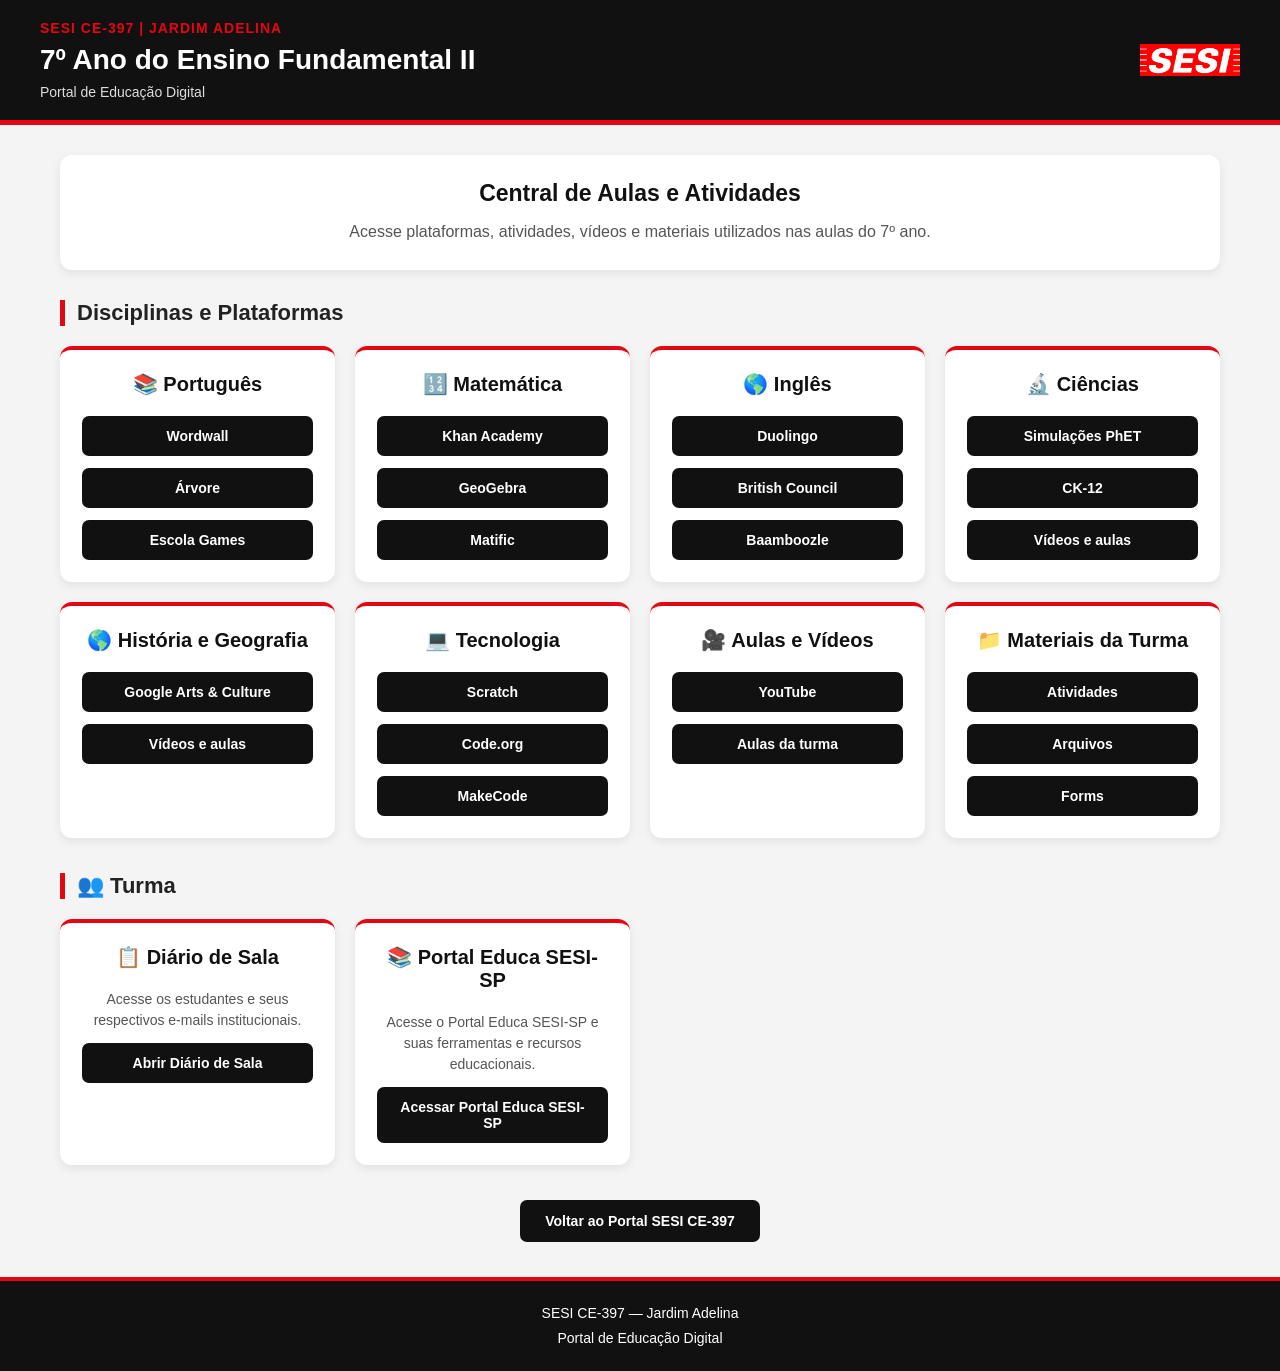
<file: index.html>
<!DOCTYPE html>

<html lang="pt-BR">

<head>
    <meta charset="UTF-8">
    <meta name="viewport" content="width=device-width, initial-scale=1.0">

<title>7º Ano do Ensino Fundamental II | SESI CE-397</title>

<link rel="stylesheet" href="style.css">


</head>

<body>


<!-- ==============================
     CABEÇALHO
============================== -->

<header class="header">

    <div class="header-content">

        <div class="identidade">

            <span class="nome-professora">
                SESI CE-397 | JARDIM ADELINA
            </span>

            <h1>7º Ano do Ensino Fundamental II</h1>

            <p class="escola">
                Portal de Educação Digital
            </p>

        </div>

        <img
            src="logo-sesi_vermelho.jpg"
            alt="Logo SESI"
            class="logo-sesi"
        >

    </div>

</header>


<!-- ==============================
     CONTEÚDO PRINCIPAL
============================== -->

<main class="container">


    <!-- MENSAGEM -->

    <section class="mensagem">

        <h2>Central de Aulas e Atividades</h2>

        <p>
            Acesse plataformas, atividades, vídeos e materiais
            utilizados nas aulas do 7º ano.
        </p>

    </section>


    <!-- ==============================
         DISCIPLINAS
    ============================== -->

    <section class="acessos">

        <h2>Disciplinas e Plataformas</h2>


        <!-- TODOS OS CARDS FICAM NA MESMA GRADE -->

        <div class="cards-disciplinas">


            <!-- PORTUGUÊS -->

            <div class="card-disciplina">

                <h3>📚 Português</h3>

                <a
                    href="https://wordwall.net/pt"
                    target="_blank"
                    rel="noopener noreferrer"
                    class="botao">
                    Wordwall
                </a>

                <a
                    href="https://www.arvore.com.br/"
                    target="_blank"
                    rel="noopener noreferrer"
                    class="botao">
                    Árvore
                </a>

                <a
                    href="https://www.escolagames.com.br/"
                    target="_blank"
                    rel="noopener noreferrer"
                    class="botao">
                    Escola Games
                </a>

            </div>


            <!-- MATEMÁTICA -->

            <div class="card-disciplina">

                <h3>🔢 Matemática</h3>

                <a
                    href="https://pt.khanacademy.org/"
                    target="_blank"
                    rel="noopener noreferrer"
                    class="botao">
                    Khan Academy
                </a>

                <a
                    href="https://www.geogebra.org/"
                    target="_blank"
                    rel="noopener noreferrer"
                    class="botao">
                    GeoGebra
                </a>

                <a
                    href="https://www.matific.com/"
                    target="_blank"
                    rel="noopener noreferrer"
                    class="botao">
                    Matific
                </a>

            </div>


            <!-- INGLÊS -->

            <div class="card-disciplina">

                <h3>🌎 Inglês</h3>

                <a
                    href="https://www.duolingo.com/"
                    target="_blank"
                    rel="noopener noreferrer"
                    class="botao">
                    Duolingo
                </a>

                <a
                    href="https://learnenglishkids.britishcouncil.org/"
                    target="_blank"
                    rel="noopener noreferrer"
                    class="botao">
                    British Council
                </a>

                <a
                    href="https://www.baamboozle.com/"
                    target="_blank"
                    rel="noopener noreferrer"
                    class="botao">
                    Baamboozle
                </a>

            </div>


            <!-- CIÊNCIAS -->

            <div class="card-disciplina">

                <h3>🔬 Ciências</h3>

                <a
                    href="https://phet.colorado.edu/pt_BR/"
                    target="_blank"
                    rel="noopener noreferrer"
                    class="botao">
                    Simulações PhET
                </a>

                <a
                    href="https://www.ck12.org/"
                    target="_blank"
                    rel="noopener noreferrer"
                    class="botao">
                    CK-12
                </a>

                <a
                    href="https://www.youtube.com/"
                    target="_blank"
                    rel="noopener noreferrer"
                    class="botao">
                    Vídeos e aulas
                </a>

            </div>


            <!-- HISTÓRIA E GEOGRAFIA -->

            <div class="card-disciplina">

                <h3>🌎 História e Geografia</h3>

                <a
                    href="https://artsandculture.google.com/"
                    target="_blank"
                    rel="noopener noreferrer"
                    class="botao">
                    Google Arts & Culture
                </a>

                <a
                    href="https://www.youtube.com/"
                    target="_blank"
                    rel="noopener noreferrer"
                    class="botao">
                    Vídeos e aulas
                </a>

            </div>


            <!-- TECNOLOGIA -->

            <div class="card-disciplina">

                <h3>💻 Tecnologia</h3>

                <a
                    href="https://scratch.mit.edu/"
                    target="_blank"
                    rel="noopener noreferrer"
                    class="botao">
                    Scratch
                </a>

                <a
                    href="https://code.org/"
                    target="_blank"
                    rel="noopener noreferrer"
                    class="botao">
                    Code.org
                </a>

                <a
                    href="https://makecode.microbit.org/"
                    target="_blank"
                    rel="noopener noreferrer"
                    class="botao">
                    MakeCode
                </a>

            </div>


            <!-- AULAS E VÍDEOS -->

            <div class="card-disciplina">

                <h3>🎥 Aulas e Vídeos</h3>

                <a
                    href="https://www.youtube.com/"
                    target="_blank"
                    rel="noopener noreferrer"
                    class="botao">
                    YouTube
                </a>

                <a
                    href="#"
                    class="botao">
                    Aulas da turma
                </a>

            </div>


            <!-- MATERIAIS -->

            <div class="card-disciplina">

                <h3>📁 Materiais da Turma</h3>

                <a
                    href="#"
                    class="botao">
                    Atividades
                </a>

                <a
                    href="#"
                    class="botao">
                    Arquivos
                </a>

                <a
                    href="#"
                    class="botao">
                    Forms
                </a>

            </div>

        </div>

    </section>


    <!-- ==============================
         DIÁRIO DE SALA E PORTAL EDUCA
    ============================== -->

    <section class="acessos">

        <h2>👥 Turma</h2>

        <div class="cards-disciplinas">

            <!-- DIÁRIO DE SALA -->

            <div class="card-disciplina card-diario">

                <h3>📋 Diário de Sala</h3>

                <p>
                    Acesse os estudantes e seus respectivos
                    e-mails institucionais.
                </p>

                <a
                    href="diario-7ano-ef.html"
                    class="botao">
                    Abrir Diário de Sala
                </a>

            </div>


            <!-- PORTAL EDUCA SESI-SP -->

            <div class="card-disciplina card-diario">

                <h3>📚 Portal Educa SESI-SP</h3>

                <p>
                    Acesse o Portal Educa SESI-SP e suas ferramentas
                    e recursos educacionais.
                </p>

                <a
                    href="https://portaleduca.sesisp.org.br/Account/Login?ReturnUrl=%2F"
                    target="_blank"
                    rel="noopener noreferrer"
                    class="botao">
                    Acessar Portal Educa SESI-SP
                </a>

            </div>

        </div>

    </section>


    <!-- ==============================
         VOLTAR
    ============================== -->

    <div class="voltar">

        <a
            href="https://josueluizpro.github.io/PORTAL-TURMAS-SESI-CE-397/"
            class="botao">
            Voltar ao Portal SESI CE-397
        </a>

    </div>

</main>


<!-- ==============================
     RODAPÉ
============================== -->

<footer class="footer">

    <p>
        SESI CE-397 — Jardim Adelina
    </p>

    <p>
        Portal de Educação Digital
    </p>

</footer>


</body>

</html>
</file>
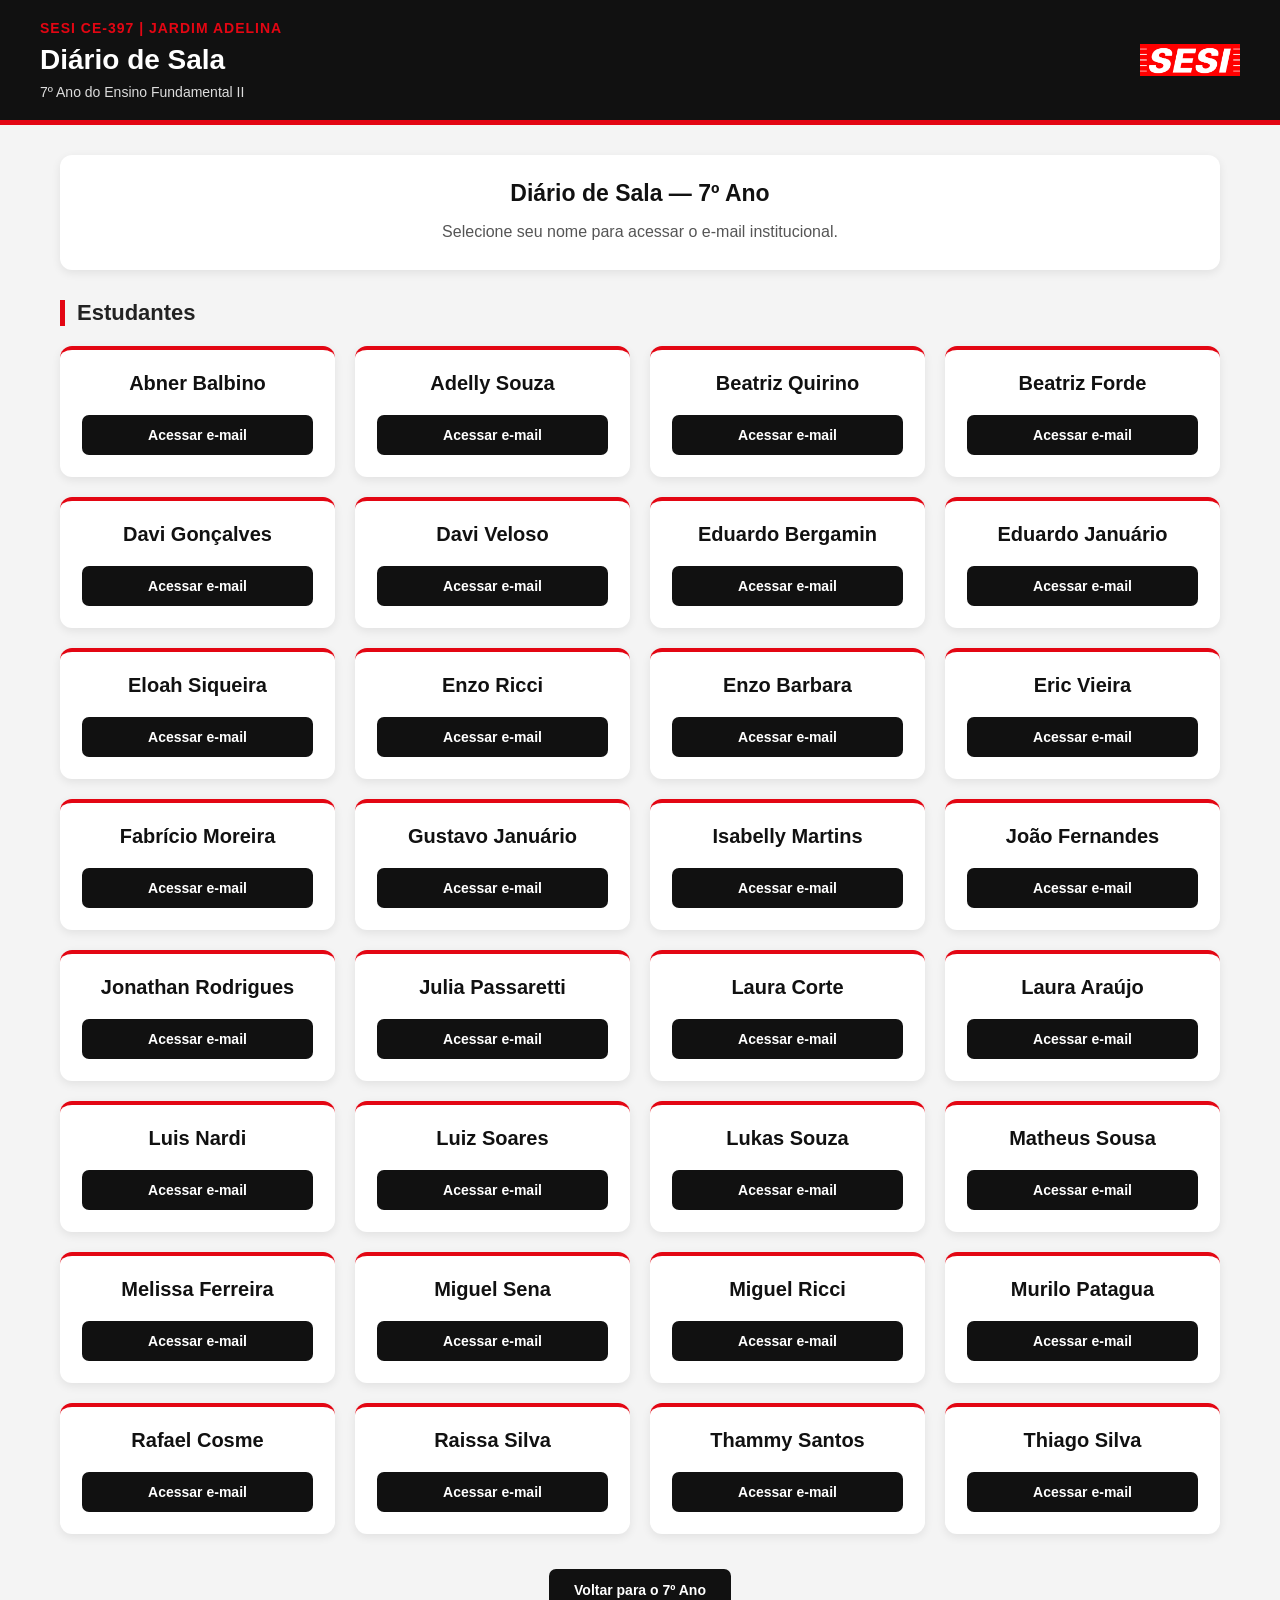
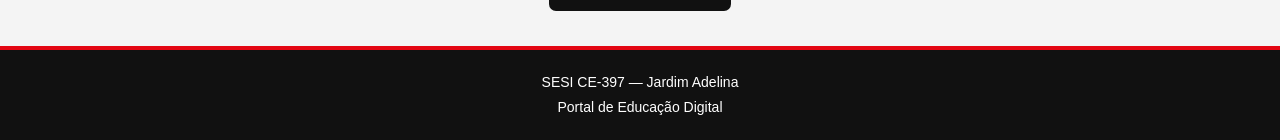
<file: diario-7ano-ef.html>
<!DOCTYPE html>
<html lang="pt-BR">

<head>
    <meta charset="UTF-8">
    <meta name="viewport" content="width=device-width, initial-scale=1.0">

    <title>Diário de Sala - 7º Ano | SESI CE-397</title>

    <link rel="stylesheet" href="style.css">
</head>

<body>

    <!-- CABEÇALHO -->
    <header class="header">

        <div class="header-content">

            <div class="identidade">

                <span class="nome-professora">
                    SESI CE-397 | JARDIM ADELINA
                </span>

                <h1>Diário de Sala</h1>

                <p class="escola">
                    7º Ano do Ensino Fundamental II
                </p>

            </div>

            <img
                src="logo-sesi_vermelho.jpg"
                alt="Logo SESI"
                class="logo-sesi"
            >

        </div>

    </header>


    <!-- CONTEÚDO -->
    <main class="container">


        <section class="mensagem">

            <h2>Diário de Sala — 7º Ano</h2>

            <p>
                Selecione seu nome para acessar o e-mail institucional.
            </p>

        </section>


        <!-- ESTUDANTES -->
        <section class="acessos">

            <h2>Estudantes</h2>

            <div class="cards-disciplinas">


                <!-- 01 -->

                <div class="card-disciplina">

                    <h3>Abner Balbino</h3>

                    <a
                        class="botao"
                        href="https://outlook.office.com/mail/?login_hint=abner.balbino@portalsesisp.org.br"
                        target="_blank"
                        rel="noopener noreferrer">
                        Acessar e-mail
                    </a>

                </div>


                <!-- 02 -->

                <div class="card-disciplina">

                    <h3>Adelly Souza</h3>

                    <a
                        class="botao"
                        href="https://outlook.office.com/mail/?login_hint=adelly.souza@portalsesisp.org.br"
                        target="_blank"
                        rel="noopener noreferrer">
                        Acessar e-mail
                    </a>

                </div>


                <!-- 03 -->

                <div class="card-disciplina">

                    <h3>Beatriz Quirino</h3>

                    <a
                        class="botao"
                        href="https://outlook.office.com/mail/?login_hint=beatriz.quirino605@portalsesisp.org.br"
                        target="_blank"
                        rel="noopener noreferrer">
                        Acessar e-mail
                    </a>

                </div>


                <!-- 04 -->

                <div class="card-disciplina">

                    <h3>Beatriz Forde</h3>

                    <a
                        class="botao"
                        href="https://outlook.office.com/mail/?login_hint=beatriz.forde119@portalsesisp.org.br"
                        target="_blank"
                        rel="noopener noreferrer">
                        Acessar e-mail
                    </a>

                </div>


                <!-- 05 -->

                <div class="card-disciplina">

                    <h3>Davi Gonçalves</h3>

                    <a
                        class="botao"
                        href="https://outlook.office.com/mail/?login_hint=davi.goncalves23@portalsesisp.org.br"
                        target="_blank"
                        rel="noopener noreferrer">
                        Acessar e-mail
                    </a>

                </div>


                <!-- 06 -->

                <div class="card-disciplina">

                    <h3>Davi Veloso</h3>

                    <a
                        class="botao"
                        href="https://outlook.office.com/mail/?login_hint=davi.veloso@portalsesisp.org.br"
                        target="_blank"
                        rel="noopener noreferrer">
                        Acessar e-mail
                    </a>

                </div>


                <!-- 07 -->

                <div class="card-disciplina">

                    <h3>Eduardo Bergamin</h3>

                    <a
                        class="botao"
                        href="https://outlook.office.com/mail/?login_hint=eduardo.bergamin@portalsesisp.org.br"
                        target="_blank"
                        rel="noopener noreferrer">
                        Acessar e-mail
                    </a>

                </div>


                <!-- 08 -->

                <div class="card-disciplina">

                    <h3>Eduardo Januário</h3>

                    <a
                        class="botao"
                        href="https://outlook.office.com/mail/?login_hint=eduardo.januario@portalsesisp.org.br"
                        target="_blank"
                        rel="noopener noreferrer">
                        Acessar e-mail
                    </a>

                </div>


                <!-- 09 -->

                <div class="card-disciplina">

                    <h3>Eloah Siqueira</h3>

                    <a
                        class="botao"
                        href="https://outlook.office.com/mail/?login_hint=eloah.siqueira@portalsesisp.org.br"
                        target="_blank"
                        rel="noopener noreferrer">
                        Acessar e-mail
                    </a>

                </div>


                <!-- 10 -->

                <div class="card-disciplina">

                    <h3>Enzo Ricci</h3>

                    <a
                        class="botao"
                        href="https://outlook.office.com/mail/?login_hint=enzo.ricci@portalsesisp.org.br"
                        target="_blank"
                        rel="noopener noreferrer">
                        Acessar e-mail
                    </a>

                </div>


                <!-- 11 -->

                <div class="card-disciplina">

                    <h3>Enzo Barbara</h3>

                    <a
                        class="botao"
                        href="https://outlook.office.com/mail/?login_hint=enzo.barbara@portalsesisp.org.br"
                        target="_blank"
                        rel="noopener noreferrer">
                        Acessar e-mail
                    </a>

                </div>


                <!-- 12 -->

                <div class="card-disciplina">

                    <h3>Eric Vieira</h3>

                    <a
                        class="botao"
                        href="https://outlook.office.com/mail/?login_hint=eric.vieira3@portalsesisp.org.br"
                        target="_blank"
                        rel="noopener noreferrer">
                        Acessar e-mail
                    </a>

                </div>


                <!-- 13 -->

                <div class="card-disciplina">

                    <h3>Fabrício Moreira</h3>

                    <a
                        class="botao"
                        href="https://outlook.office.com/mail/?login_hint=fabricio.moreira3@portalsesisp.org.br"
                        target="_blank"
                        rel="noopener noreferrer">
                        Acessar e-mail
                    </a>

                </div>


                <!-- 14 -->

                <div class="card-disciplina">

                    <h3>Gustavo Januário</h3>

                    <a
                        class="botao"
                        href="https://outlook.office.com/mail/?login_hint=gustavo.januario@portalsesisp.org.br"
                        target="_blank"
                        rel="noopener noreferrer">
                        Acessar e-mail
                    </a>

                </div>


                <!-- 15 -->

                <div class="card-disciplina">

                    <h3>Isabelly Martins</h3>

                    <a
                        class="botao"
                        href="https://outlook.office.com/mail/?login_hint=isabelly.martins3@portalsesisp.org.br"
                        target="_blank"
                        rel="noopener noreferrer">
                        Acessar e-mail
                    </a>

                </div>


                <!-- 16 -->

                <div class="card-disciplina">

                    <h3>João Fernandes</h3>

                    <a
                        class="botao"
                        href="https://outlook.office.com/mail/?login_hint=joao.fernandes88@portalsesisp.org.br"
                        target="_blank"
                        rel="noopener noreferrer">
                        Acessar e-mail
                    </a>

                </div>


                <!-- 17 -->

                <div class="card-disciplina">

                    <h3>Jonathan Rodrigues</h3>

                    <a
                        class="botao"
                        href="https://outlook.office.com/mail/?login_hint=jonathan.rodrigues4@portalsesisp.org.br"
                        target="_blank"
                        rel="noopener noreferrer">
                        Acessar e-mail
                    </a>

                </div>


                <!-- 18 -->

                <div class="card-disciplina">

                    <h3>Julia Passaretti</h3>

                    <a
                        class="botao"
                        href="https://outlook.office.com/mail/?login_hint=julia.passaretti@portalsesisp.org.br"
                        target="_blank"
                        rel="noopener noreferrer">
                        Acessar e-mail
                    </a>

                </div>


                <!-- 19 -->

                <div class="card-disciplina">

                    <h3>Laura Corte</h3>

                    <a
                        class="botao"
                        href="https://outlook.office.com/mail/?login_hint=laura.corte@portalsesisp.org.br"
                        target="_blank"
                        rel="noopener noreferrer">
                        Acessar e-mail
                    </a>

                </div>


                <!-- 20 -->

                <div class="card-disciplina">

                    <h3>Laura Araújo</h3>

                    <a
                        class="botao"
                        href="https://outlook.office.com/mail/?login_hint=laura.araujo7@portalsesisp.org.br"
                        target="_blank"
                        rel="noopener noreferrer">
                        Acessar e-mail
                    </a>

                </div>


                <!-- 21 -->

                <div class="card-disciplina">

                    <h3>Luis Nardi</h3>

                    <a
                        class="botao"
                        href="https://outlook.office.com/mail/?login_hint=luis.nardi@portalsesisp.org.br"
                        target="_blank"
                        rel="noopener noreferrer">
                        Acessar e-mail
                    </a>

                </div>


                <!-- 22 -->

                <div class="card-disciplina">

                    <h3>Luiz Soares</h3>

                    <a
                        class="botao"
                        href="https://outlook.office.com/mail/?login_hint=luiz.soares8@portalsesisp.org.br"
                        target="_blank"
                        rel="noopener noreferrer">
                        Acessar e-mail
                    </a>

                </div>


                <!-- 23 -->

                <div class="card-disciplina">

                    <h3>Lukas Souza</h3>

                    <a
                        class="botao"
                        href="https://outlook.office.com/mail/?login_hint=lukas.souza2@portalsesisp.org.br"
                        target="_blank"
                        rel="noopener noreferrer">
                        Acessar e-mail
                    </a>

                </div>


                <!-- 24 -->

                <div class="card-disciplina">

                    <h3>Matheus Sousa</h3>

                    <a
                        class="botao"
                        href="https://outlook.office.com/mail/?login_hint=matheus.sousa23@portalsesisp.org.br"
                        target="_blank"
                        rel="noopener noreferrer">
                        Acessar e-mail
                    </a>

                </div>


                <!-- 25 -->

                <div class="card-disciplina">

                    <h3>Melissa Ferreira</h3>

                    <a
                        class="botao"
                        href="https://outlook.office.com/mail/?login_hint=melissa.ferreira3@portalsesisp.org.br"
                        target="_blank"
                        rel="noopener noreferrer">
                        Acessar e-mail
                    </a>

                </div>


                <!-- 26 -->

                <div class="card-disciplina">

                    <h3>Miguel Sena</h3>

                    <a
                        class="botao"
                        href="https://outlook.office.com/mail/?login_hint=miguel.sena@portalsesisp.org.br"
                        target="_blank"
                        rel="noopener noreferrer">
                        Acessar e-mail
                    </a>

                </div>


                <!-- 27 -->

                <div class="card-disciplina">

                    <h3>Miguel Ricci</h3>

                    <a
                        class="botao"
                        href="https://outlook.office.com/mail/?login_hint=miguel.ricci@portalsesisp.org.br"
                        target="_blank"
                        rel="noopener noreferrer">
                        Acessar e-mail
                    </a>

                </div>


                <!-- 28 -->

                <div class="card-disciplina">

                    <h3>Murilo Patagua</h3>

                    <a
                        class="botao"
                        href="https://outlook.office.com/mail/?login_hint=murilo.patagua@portalsesisp.org.br"
                        target="_blank"
                        rel="noopener noreferrer">
                        Acessar e-mail
                    </a>

                </div>


                <!-- 29 -->

                <div class="card-disciplina">

                    <h3>Rafael Cosme</h3>

                    <a
                        class="botao"
                        href="https://outlook.office.com/mail/?login_hint=rafael.cosme@portalsesisp.org.br"
                        target="_blank"
                        rel="noopener noreferrer">
                        Acessar e-mail
                    </a>

                </div>


                <!-- 30 -->

                <div class="card-disciplina">

                    <h3>Raissa Silva</h3>

                    <a
                        class="botao"
                        href="https://outlook.office.com/mail/?login_hint=raissa.silva13@portalsesisp.org.br"
                        target="_blank"
                        rel="noopener noreferrer">
                        Acessar e-mail
                    </a>

                </div>


                <!-- 31 -->

                <div class="card-disciplina">

                    <h3>Thammy Santos</h3>

                    <a
                        class="botao"
                        href="https://outlook.office.com/mail/?login_hint=thammy.santos@portalsesisp.org.br"
                        target="_blank"
                        rel="noopener noreferrer">
                        Acessar e-mail
                    </a>

                </div>


                <!-- 32 -->

                <div class="card-disciplina">

                    <h3>Thiago Silva</h3>

                    <a
                        class="botao"
                        href="https://outlook.office.com/mail/?login_hint=thiago.silva96@portalsesisp.org.br"
                        target="_blank"
                        rel="noopener noreferrer">
                        Acessar e-mail
                    </a>

                </div>

            </div>

        </section>


        <!-- VOLTAR -->

        <div class="voltar">

            <a
                href="7ano.html"
                class="botao">
                Voltar para o 7º Ano
            </a>

        </div>

    </main>


    <!-- RODAPÉ -->

    <footer class="footer">

        <p>
            SESI CE-397 — Jardim Adelina
        </p>

        <p>
            Portal de Educação Digital
        </p>

    </footer>

</body>

</html>
</file>
<file: style.css>
/* ==============================
   CONFIGURAÇÕES GERAIS
============================== */

* {
    margin: 0;
    padding: 0;
    box-sizing: border-box;
}

body {
    font-family: Arial, Helvetica, sans-serif;
    background: #f4f4f4;
    color: #222;
}


/* ==============================
   CABEÇALHO
============================== */

.header {
    background: #111;
    color: #fff;
    border-bottom: 5px solid #e30613;
    padding: 20px;
}

.header-content {
    max-width: 1200px;
    margin: auto;
    display: flex;
    align-items: center;
    justify-content: space-between;
    gap: 20px;
}

.identidade {
    display: flex;
    flex-direction: column;
    gap: 8px;
}

.nome-professora {
    color: #e30613;
    font-size: 14px;
    font-weight: bold;
    letter-spacing: 1px;
}

.identidade h1 {
    font-size: 28px;
    font-weight: bold;
}

.escola {
    font-size: 14px;
    color: #ddd;
}

.logo-sesi {
    width: 100px;
    height: auto;
    object-fit: contain;
}


/* ==============================
   CONTEÚDO PRINCIPAL
============================== */

.container {
    max-width: 1200px;
    margin: 30px auto;
    padding: 0 20px;
}


/* ==============================
   MENSAGEM INICIAL
============================== */

.mensagem {
    background: #fff;
    padding: 25px;
    margin-bottom: 30px;
    border-radius: 12px;
    box-shadow: 0 3px 10px rgba(0, 0, 0, 0.08);
    text-align: center;
}

.mensagem h2 {
    margin-bottom: 12px;
    color: #111;
    font-size: 23px;
}

.mensagem p {
    font-size: 16px;
    line-height: 1.6;
    color: #555;
}


/* ==============================
   SEÇÕES DE ACESSO
============================== */

.acessos {
    margin-bottom: 35px;
}

.acessos > h2 {
    font-size: 22px;
    margin-bottom: 20px;
    padding-left: 12px;
    border-left: 5px solid #e30613;
}


/* ==============================
   ORGANIZAÇÃO DOS CARDS
============================== */

.cards-disciplinas {
    display: grid;
    grid-template-columns: repeat(4, 1fr);
    gap: 20px;
    align-items: stretch;
}


/* ==============================
   CARDS DAS DISCIPLINAS
============================== */

.card-disciplina {
    background: #fff;
    border-radius: 12px;
    padding: 22px;
    box-shadow: 0 3px 10px rgba(0, 0, 0, 0.08);
    display: flex;
    flex-direction: column;
    gap: 12px;
    border-top: 4px solid #e30613;
    transition: transform 0.2s ease, box-shadow 0.2s ease;
}

.card-disciplina:hover {
    transform: translateY(-4px);
    box-shadow: 0 6px 16px rgba(0, 0, 0, 0.14);
}

.card-disciplina h3 {
    font-size: 20px;
    color: #111;
    text-align: center;
    margin-bottom: 8px;
}


/* ==============================
   BOTÕES DE ACESSO
============================== */

.botao {
    display: block;
    background: #111;
    color: #fff;
    text-decoration: none;
    padding: 12px 15px;
    border-radius: 7px;
    text-align: center;
    font-size: 14px;
    font-weight: bold;
    transition: background 0.2s ease, transform 0.2s ease;
}

.botao:hover {
    background: #e30613;
    transform: scale(1.02);
}


/* ==============================
   CARD DO DIÁRIO DE SALA
============================== */

.card-diario {
    max-width: 350px;
    width: 100%;
    text-align: center;
}

.card-diario p {
    color: #555;
    font-size: 14px;
    line-height: 1.5;
}


/* ==============================
   BOTÃO VOLTAR
============================== */

.voltar {
    text-align: center;
    margin: 35px 0;
}

.voltar .botao {
    display: inline-block;
    padding: 13px 25px;
}


/* ==============================
   RODAPÉ
============================== */

.footer {
    background: #111;
    color: #fff;
    text-align: center;
    padding: 20px;
    border-top: 4px solid #e30613;
    font-size: 14px;
    line-height: 1.8;
}


/* ==============================
   TABLETS
============================== */

@media (max-width: 900px) {
    .cards-disciplinas {
        grid-template-columns: repeat(2, 1fr);
    }

    .identidade h1 {
        font-size: 24px;
    }
}


/* ==============================
   CELULARES
============================== */

@media (max-width: 600px) {
    .header-content {
        flex-direction: column-reverse;
        text-align: center;
    }

    .logo-sesi {
        width: 80px;
    }

    .identidade h1 {
        font-size: 21px;
    }

    .container {
        margin: 20px auto;
        padding: 0 15px;
    }

    .cards-disciplinas {
        grid-template-columns: 1fr;
    }

    .card-diario {
        max-width: 100%;
    }

    .mensagem {
        padding: 20px 15px;
    }

    .mensagem h2 {
        font-size: 20px;
    }

    .acessos > h2 {
        font-size: 19px;
    }
}
</file>
